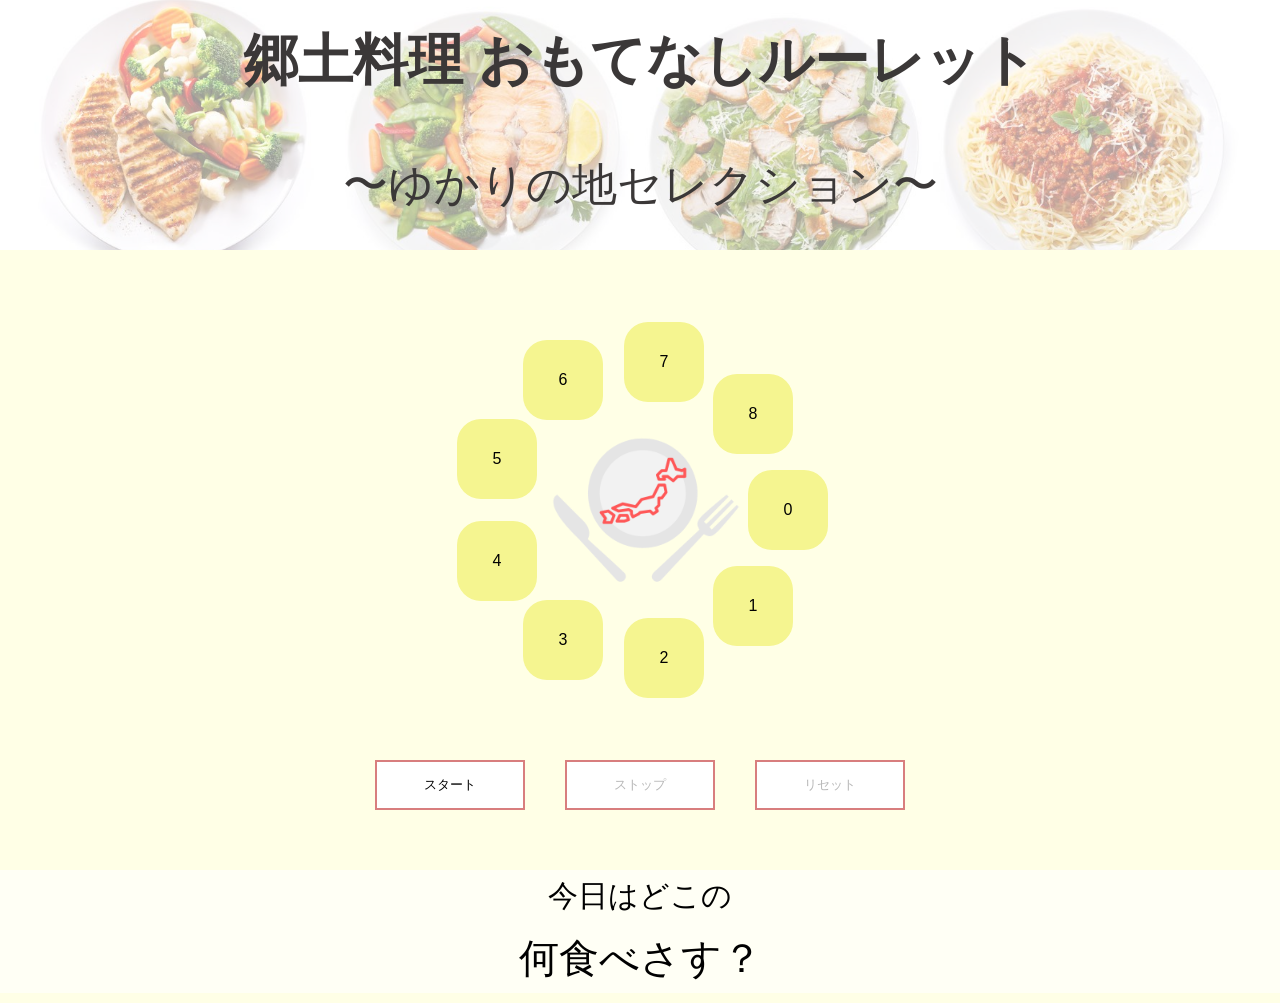
<file: index.html>
<!DOCTYPE html>
<html lang="en">

<head>
    <meta charset="UTF-8">
    <meta name="viewport" content="width=device-width, initial-scale=1.0">
    <link rel="stylesheet" href="css/style.css">
    <title>郷土料理おもてなしルーレット</title>
</head>

<body>
    <header>
        <div class="top_background">
            <div class="top_msg">
                <h1>郷土料理 おもてなしルーレット</h1>
                <p>〜ゆかりの地セレクション〜</p>
            </div>
        </div>
    </header>

    <div class="display">
        <div class="display_main">
            <div id="roulette" class="roulette">
                <p id="img" class="img">
                    <img src="img/eat.png" alt="?" style="width:200px; height:200px;">
                </p>
            </div>
            <div class="c_button">
                <button id="start">スタート</button>
                <button id="stop">ストップ</button>
                <button id="reset">リセット</button>
            </div>
        </div>
        <div class="answer_text">
            <div id="feeling" class="feeling">今日はどこの</div>
            <div id="recomend" class="recomend">何食べさす？</div>
        </div>

    </div>

    <script src="https://ajax.googleapis.com/ajax/libs/jquery/3.2.1/jquery.min.js"></script>
    <script>
        document.addEventListener('DOMContentLoaded', function () {
            //円周上に表示
            let num = [0, 1, 2, 3, 4, 5, 6, 7, 8];
            //html表示
            let roulette = document.getElementById('roulette');
            //円形に並べる
            let item_length = num.length;
            //roulette半径
            let r = roulette.clientWidth / 2;
            //360度÷配置要素数
            let deg = 360.0 / item_length;
            //角度をラジアンに変更
            let rad = (deg * Math.PI / 180.0);

            //要素追加&表示させる
            for (var i = 0; i < num.length; i++) {
                let div = document.createElement('div');
                div.className = 'cil';
                div.id = 'cil' + i;
                div.innerHTML = num[i];
                const x = Math.cos(rad * i) * r + r - 42;
                const y = Math.sin(rad * i) * r + r - 30;
                let circle = roulette.appendChild(div);
                circle.style.left = x + 'px';
                circle.style.top = y + 'px';
            }
            let interval;
            let first = false;
            let number = 1;
            let grid = 0;

            function start_set() {
                document.getElementById('start').disabled = true;
                document.getElementById('stop').disabled = false;
                document.getElementById("reset").disabled = false;
                if (first === false) {
                    interval = setInterval(start_go, 100);
                    first = true;
                }
            }
            function start_go() {
                for (var k = 0; k < item_length; k++) {
                    let div_number = document.getElementById('cil' + [k]);
                    div_number.classList.remove('red');
                }
                grid = Math.floor(Math.random() * num.length);
                number = num[grid];
                div_number = document.getElementById('cil' + number);
                div_number.classList.add('red');
            }
            function stop_set() {
                document.getElementById('stop').disabled = true;
                document.getElementById('start').disabled = false;
                clearInterval(interval);
                first = false;
                let red_number = document.querySelector('.red');
                num.splice(grid, 1);
                red_number.classlist.remove('red');
                red_number.classlist.add('pink');
                if (num.length === 0) {
                    document.getElementById('start').disabled = true;
                }
            }

            function reset_set() {
                clearInterval(interval);
                first = false;
                document.getElementById("start").disabled = false;
                for (var j = 0; j < 9; j++) {
                    let all = document.getElementById("cil" + j);
                    all.classList.remove('pink');
                    all.classList.remove('red');
                    $('#feeling').text('今日はどこの');
                    $('#img').html('<img src="img/eat.png" alt="?" style="width:200px; height:200px;"> ');
                    $('#recomend').text('何食べさす？');
                }
                num = [0, 1, 2, 3, 4, 5, 6, 7, 8];
            }


            const starter = document.getElementById('start');
            const stopper = document.getElementById('stop');
            const resetter = document.getElementById("reset");
            starter.addEventListener('click', start_set, false);
            stopper.addEventListener('click', stop_set, false);
            resetter.addEventListener("click", reset_set, false);
            document.getElementById('stop').disabled = true;
            document.getElementById("reset").disabled = true;
        });

        $('#stop').on('click', function () {
            const randomNumber = Math.floor(Math.random() * 9);
            if (randomNumber === 0) {
                $('#feeling').text('〜今日は名古屋メシ〜');
                $('#img').html('<a href="https://www.kibun.co.jp/recipes/14056/index.html"><img src="img/dengaku.png" alt="田楽" style="width:150px; height:150px;"></a> ');
                $('#recomend').text('菜飯田楽');
            }
            else if (randomNumber === 1) {
                $('#feeling').text('〜今日は金沢メシ〜');
                $('#img').html('<a href="https://www.kurashiru.com/recipes/8e61e9f2-91e2-4f44-8a07-69453f16d85a"><img src="img/hanton.png" alt="ハントン" style="width:150px; height:130px;"></a> ');
                $('#recomend').text('ハントンライス');
            }
            else if (randomNumber === 2) {
                $('#feeling').text('〜今日は三河メシ〜');
                $('#img').html('<a href="http://www.curry.or.jp/cooking/imgs/winter21_recipe02-min.pdf"><img src="img/udon-curry.png" alt="カレーうどん" style="width:150px; height:150px;"></a> ');
                $('#recomend').text('豊橋カレーうどん');
            }
            else if (randomNumber === 3) {
                $('#feeling').text('〜今日は能登メシ〜');
                $('#img').html('<a href="https://www.maff.go.jp/j/keikaku/syokubunka/k_ryouri/search_menu/menu/ishirunabe_ishikawa.html"><img src="img/nabe.png" alt="鍋" style="width:150px; height:130px;"></a> ');
                $('#recomend').text('いしる鍋');
            }
            else if (randomNumber === 4) {
                $('#feeling').text('〜今日は名古屋メシ〜');
                $('#img').html('<a href="https://www.tsuganature.com/misokatsu/recipe.html"><img src="img/misokatsu.png" alt="味噌カツ" style="width:150px; height:150px;"></a> ');
                $('#recomend').text('味噌カツ');
            }
            else if (randomNumber === 5) {
                $('#feeling').text('〜今日は三河メシ〜');
                $('#img').html('<a href="https://sakanaouen-recipe.jp/archives/20356"><img src="img/asari.png" alt="アサリ" style="width:150px; height:130px;"></a> ');
                $('#recomend').text('大アサリの酒蒸し');
            }
            else if (randomNumber === 6) {
                $('#feeling').text('〜今日は金沢メシ〜');
                $('#img').html('<a href="https://www.toriyasaimiso.jp/recipe/212.html"><img src="img/toriyasai.png" alt="とり野菜" style="width:150px; height:150px;"></a> ');
                $('#recomend').text('とり野菜鍋');
            }
            else if (randomNumber === 7) {
                $('#feeling').text('〜今日は岐阜メシ〜');
                $('#img').html('<a href="https://park.ajinomoto.co.jp/recipe/card/704417/"><img src="img/tsukemono.png" alt="漬物" style="width:250px; height:250px;"></a> ');
                $('#recomend').text('漬物ステーキ');
            }
            else if (randomNumber === 8) {
                $('#feeling').text('〜今日は岐阜メシ〜');
                $('#img').html('<a href="https://oceans-nadia.com/user/11375/recipe/163302"><img src="img/keichan.png" alt="ケイちゃん" style="width:250px; height:250px;"></a> ');
                $('#recomend').text('ケイちゃん');
            }
            else {
                $('#feeling').text('それ以外');
            }
        });

    </script>
</body>

</html>
</file>
<file: css/style.css>
body {
    font-family: Roboto, "筑紫B丸ゴシック", sans-serif;
    line-height: 1.75;
    font-size: 16px;
    background-color: rgba(255, 255, 220, 0.700);

}

* {
    padding: 0;
    margin: 0;
    -webkit-box-sizing: border-box;
    -moz-box-sizing: border-box;
    -o-box-sizing: border-box;
    -ms-box-sizing: border-box;
    box-sizing: border-box;
}

/*#cursor {
    transform: translate(0, 0);
    pointer-events: none;
    position: fixed;
    top: -4px;
    left: -4px;
    width: 8px;
    height: 8px;
    background: #ef8989;
    border-radius: 50%;
    z-index: 999;
    transition: width .3s, height .3s, top .3s, left .3s;
}

body:hover {
    top: -12px;
    left: -12px;
    width: 32px;
    height: 32px;
    background: #ef8989;
}*/

.top_background {
    height: 250px;
    width: auto;
    background: url(../img/yorugohan.jpeg);
    background-position: center;
    background-size: cover;
    text-align: center;
}

.top_msg h1 {
    background-color: rgba(255, 255, 255, 0.6);
    color: rgb(59, 56, 56);
    display: flex;
    justify-content: center;
    align-items: center;
    flex-direction: column;
    line-height: 120px;
    font-size: 55px;
}

.top_msg p {
    background-color: rgba(255, 255, 255, 0.6);
    color: rgb(59, 56, 56);
    display: flex;
    justify-content: center;
    align-items: center;
    flex-direction: column;
    line-height: 130px;
    font-size: 45px;
}



.display_main {
    width: auto;
    margin-top: 100px;
}

.roulette {
    display: block;
    width: 300px;
    height: 350px;
    position: relative;
    margin: auto;
}

.img {
    display: flex;
    justify-content: center;
    align-items: center;
    height: 310px;
}

.cil {
    width: 80px;
    height: 80px;
    background-color: rgb(245, 245, 144);
    border-radius: 30%;
    /* 円*/
    line-height: 80px;
    text-align: center;
    display: block;
    position: absolute;
}

.c_button {
    margin: auto;
    position: relative;
    display: flex;
    justify-content: center;
    align-items: center;
    padding: 40px 0;
}

button {
    width: 150px;
    height: 50px;
    margin: 20px;
    border: 2px solid rgb(216, 126, 126);
    border-radius: 0;
    background: #fff;
    text-align: center;
}

button:hover {
    color: #fff;
    background: rgb(216, 126, 126);
}

.red {
    background-color: #e885ab;
    width: 80px;
    height: 80px;
    border-radius: 30%;
    /* 円*/
    line-height: 80px;
    text-align: center;
    display: block;
    position: absolute;
}

.pink {
    background-color: #f3cde9;
    width: 80px;
    height: 80px;
    border-radius: 30%;
    /* 円*/
    line-height: 80px;
    text-align: center;
    display: block;
    position: absolute;
}

.answer_text {
    display: flex;
    justify-content: center;
    flex-direction: column;
    text-align: center;
    padding-bottom: 10px;
}

.feeling {
    font-size: 30px;
    background-color: rgba(255, 255, 255, 0.6);
}

.recomend {
    font-size: 40px;
    background-color: rgba(255, 255, 255, 0.6);
}
</file>
